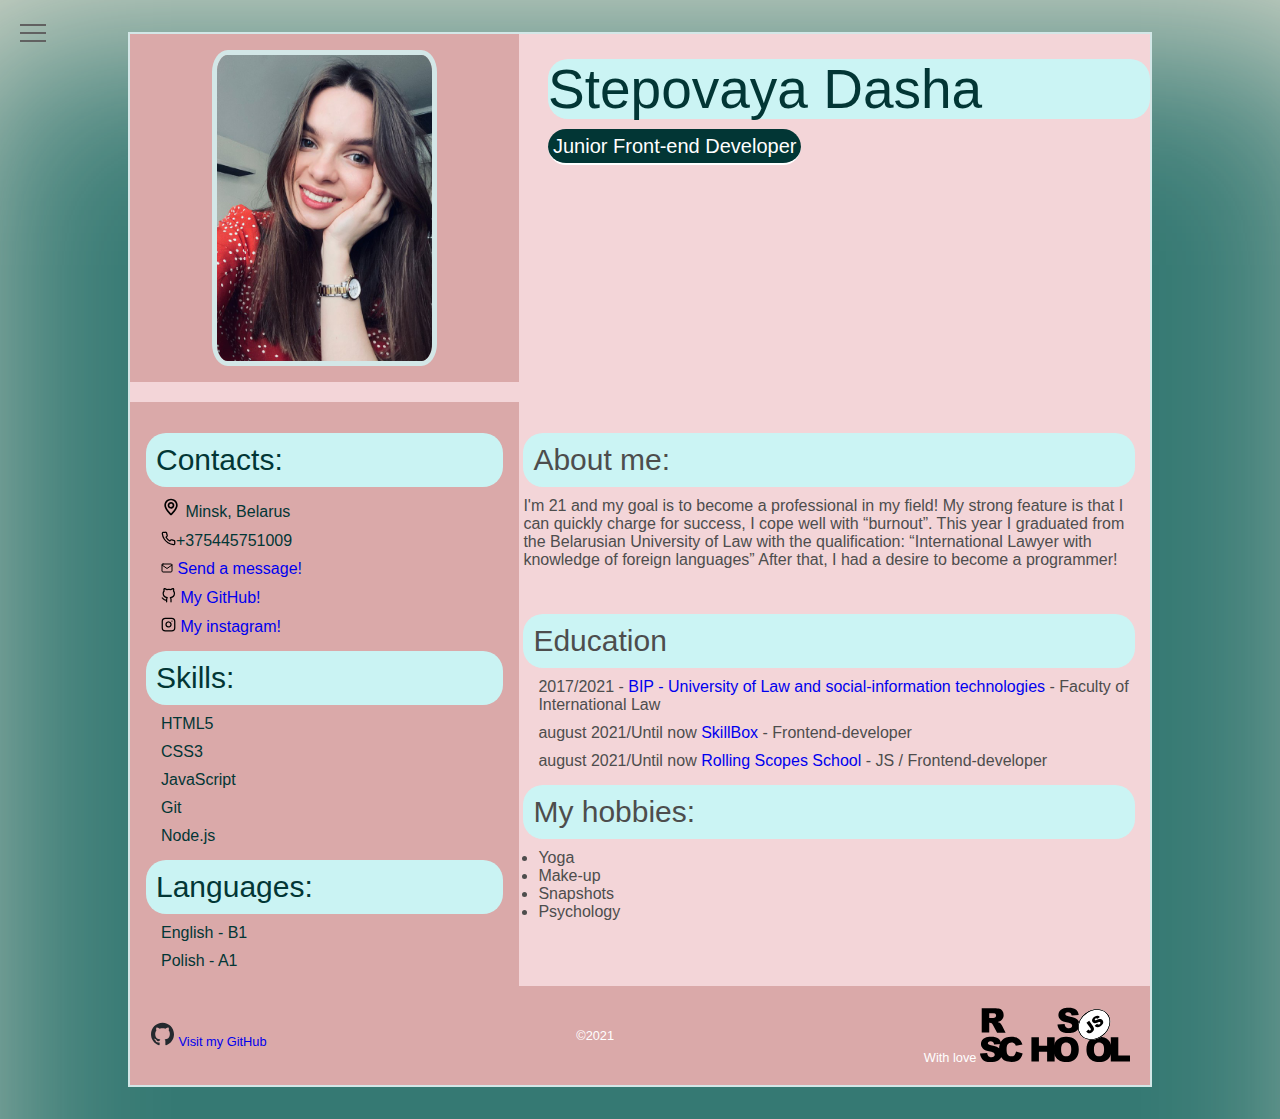
<file: index.html>
<!DOCTYPE html>
<html lang="en">

<head>
  <meta charset="UTF-8">
  <meta http-equiv="X-UA-Compatible" content="IE=edge">
  <meta name="viewport" content="width=device-width, initial-scale=1.0">
  <title>CV RSShool</title>
  <link rel="stylesheet" href="style.css">

</head>

<body>
  <div class="container">
    <header class="header">
      <figure class="header-img">
        <img class="profile-photo" src="img/img1.jpg" width="250" alt="Photo">
      </figure>
      <div class="header-name">
        <h1 class="headline1">Stepovaya Dasha</h1>
        <h4 class="headline4">Junior Front-end Developer</h4>
      </div>
    </header>
    <div class="menu-burger">
      <div class="hamburger-menu">
        <input id="menu__toggle" type="checkbox" />
        <label class="menu__btn" for="menu__toggle">
          <span></span>
        </label>

        <ul class="menu__box">
          <li><a class="menu__item" href="#part1">My contacts</a></li>
          <li><a class="menu__item" href="#part2">My skills</a></li>
          <li><a class="menu__item" href="#part3">My languages</a></li>
          <li><a class="menu__item" href="#part4">About me</a></li>
          <li><a class="menu__item" href="#part5">My education and courses</a></li>
        </ul>
      </div>
    </div>
    <main class="main">
      <section class="section1">
      
          <h3 id="part1" class="headline3">Contacts:</h3>
          <ul class="article-list">
            <li class="list">
              <div class="location-image"><img src="img/u_map-marker.svg" alt="location"></div> Minsk, Belarus</li>
            <li class="list">
              <div class="phone-image"><img src="img/fi_phone.svg" alt="phone"> </div>+375445751009 </li>
            <li class="list mail">
              <div class="mail-image">
                <img src="img/fi_mail.svg" alt="mail"></div>
              <a class="links" href="mailto:stepovaya.darya1807@gmail.com">Send a message!</a>
            </li>
            <li class="list">
              <div class="github-image"><img src="img/fi_github.svg" alt="github"></div>
              <a class="links" href="https://github.com/stepovaaya">My GitHub!</a>
            </li>
            <li class="list">
              <div class="instagram-image"><img src="img/fi_instagram.svg" alt="instagram"></div>
              <a class="links" href="https://www.instagram.com/stepovaaya/">My instagram!</a>
            </li>
          </ul>
        <h3 id="part2" class="headline3">Skills:</h3>
        <ul class="article-list">
          <li class="list">HTML5</li>
          <li class="list">CSS3</li>
          <li class="list">JavaScript</li>
          <li class="list">Git</li>
          <li class="list">Node.js</li>
        </ul>
        <h3 id="part3" class="headline3">Languages:</h3>
        <ul class="article-list">
          <li class="list">English - B1</li>
          <li class="list">Polish - A1</li>
        </ul>
      </section>
      <section class="section2">
        <div class="biography">
          <div class="section-about">
            <h3 id="part4" class="headline3">About me:</h3>
            <p class="paragraph-about"> I'm 21 and my goal is to become a professional in my field! My strong feature is that I can quickly charge for success, I cope well with “burnout”. This year I graduated from the Belarusian University of Law with the qualification: “International Lawyer with knowledge of foreign languages” After that, I had a desire to become a programmer!
            </p>
          </div>
          <div class="section-education">
            <div class="paragraph-about">
            </div>
            <h3 id="part5" class="headline3">Education</h3>
            <ul class="article-list">
              <li class="list">2017/2021 -
                <a class="links" href="http://n.bip-ip.by/eng/">BIP - University of Law and social-information technologies</a> - Faculty of International Law </li>
              <li class="list">august 2021/Until now <a class="links" href="https://skillbox.ru/">SkillBox</a> - Frontend-developer</li>
              <li class="list">
                august 2021/Until now <a class="links" href="https://rs.school/">Rolling Scopes School</a> - JS / Frontend-developer </li>
            </ul>
          </div>
        </div>
        <div class="hobby">
          <div class="hobby1">
            <h3 class="headline3">My hobbies:</h3>
            <ul class="article-list">
              <li>Yoga</li>
              <li>Make-up</li>
              <li>Snapshots</li>
              <li>Psychology</li>
            </ul>
          </div>
        </div>
      </section>
    </main>
    <footer class="footer">
      <div class="visit">
        <a class="links" href="https://github.com/stepovaaya"> <img src="img/icon.svg" alt="icon"></a>
        <a class="links" href="https://github.com/stepovaaya"> Visit my GitHub </a>
      </div>
      <p> &copy;2021</p>
      <p>With love
        <a class="links" href="https://rs.school/js/"> <img src="img/rs_school_js.svg" width="150" alt="logo"></a>
      </p>
    </footer>
  </div>
</body>

</html>
</file>
<file: style.css>
html {
    box-sizing: border-box;
}

img {
    max-width: 100%;
}

body {
    
    max-width: 1024px;
    min-width: 600px;
    margin: 0 auto;
    font-family: Arial, Verdana, sans-serif;
    padding: 2rem;
    background-color: #e6e2d4;
}


h1,h2,h3,p,figure,ul {
    margin: 0;
  }


.container {
    display: inline-block;
    margin: 0 auto;
    min-height: 100vh;
    color: #023635;
    background-color: #f3d5d8;
    max-width: 1024px;
    border: #d3e7e7 solid 2px;
    box-shadow: 1em 12em 12em 12em rgb(53, 121, 115, 1);
}

.header {
    overflow: hidden; 
}

.header-img {
    display: flex;
    padding: 1rem;
    width: 35%;
    background-color: #daa9a9;
    flex-direction: column;
    justify-content: flex-start;
    align-items: stretch;
    float: left;

}


.header-name {
    margin-left: 40%;


}

.profile-photo {
    margin: 0 auto;
    border-radius: 7%;
    width: 60%;
    object-fit: cover;
    border: 5px solid #d3e7e7; 
    position: inherit;

}

.main {
    overflow: hidden;  
}

.section1 {
    display: flex;
    padding: 1rem;
    width: 35%;
    color: #023635;
    background-color: #daa9a9;
    flex-direction: column;
    justify-content: flex-start;
    align-items: stretch;
    float: left;
	
}



.section2 {
    display: block;
    margin-left: 50px;
    margin-top: 0;
    padding: 1rem;
    width: 60%;
    color: #4d4d4d;
    /*background-color: white;*/
    margin-left: 37%;
}

.footer {
    display: flex;
    justify-content: space-between;
    align-items: center;
    padding: 20px;
    font-size: 0.8rem;
    color: #ffffff;
    background-color:#daa9a9;
}

.headline1 {
    margin: 25px 0 10px 10px;
    font-weight: 400;
    font-size: 55px;
    line-height: 60px;
    border-radius: 20px;
    background-color: #caf5f5f8;
    background-position: right center;
    background-size: contain;
    background-repeat: no-repeat;
}

.headline3 {
    margin-bottom: 10px;
    margin-top: 15px;
    font-weight: 400;
    font-size: 30px;
    line-height: 34px;
    border-radius: 20px;
    padding: 10px;
    background-color: #caf5f5f8;
    background-position: right center;
    background-size: contain;
    background-repeat: no-repeat;
}

.headline4 {
    display: inline-block;
    margin: 0 10px;
    font-weight: 250;
    font-size: 20px;
    line-height: 24px;
    color: white;
    border-bottom-width: 2px; 
    border-bottom-style: solid; 
    border-bottom-color:white; 
    border-radius: 20px;
    padding: 5px;
    background-color: #023635;
    background-position: right center;
    background-size: contain;
    background-repeat: no-repeat;
}



.article-list {
    display: inline-block;
    padding-left: 15px;
   
   
}

.list {
    margin-bottom: 10px;
    list-style: none;
}

.list:last-child {
    margin-bottom: 0; 
}

.links {
    text-decoration: none;
}


.location-image {
    display: inline-block;
    background-size: contain;
    background-repeat: no-repeat;
    width: 20px;
}

.github-image {
    display: inline-block;
    background-size: contain;
    background-repeat: no-repeat;
    width: 15px;
}

.mail-image {
    display: inline-block;
    background-size: contain;
    background-repeat: no-repeat;
    width: 12px;
}

.phone-image {
    display: inline-block;
    background-size: contain;
    background-repeat: no-repeat;
    width: 15px;
}

.instagram-image {
    display: inline-block;
    background-size: contain;
    background-repeat: no-repeat;
    width: 15px;
}

.paragraph {
  text-align: left;
  margin: 0;
  padding: 0;
 
}

#menu__toggle {
    opacity: 0;
  }
  
  #menu__toggle:checked ~ .menu__btn > span {
    transform: rotate(45deg);
  }
  #menu__toggle:checked ~ .menu__btn > span::before {
    top: 0;
    transform: rotate(0);
  }
  #menu__toggle:checked ~ .menu__btn > span::after {
    top: 0;
    transform: rotate(90deg);
  }
  #menu__toggle:checked ~ .menu__box {
    visibility: visible;
    left: 0;
  }
  
  .menu__btn {
    display: flex;
    align-items: center;
    position: fixed;
    top: 20px;
    left: 20px;
  
    width: 26px;
    height: 26px;
  
    cursor: pointer;
    z-index: 1;
  }
  
  .menu__btn > span,
  .menu__btn > span::before,
  .menu__btn > span::after {
    display: block;
    position: absolute;
  
    width: 100%;
    height: 2px;
  
    background-color: #616161;
  
    transition-duration: .25s;
  }
  .menu__btn > span::before {
    content: '';
    top: -8px;
  }
  .menu__btn > span::after {
    content: '';
    top: 8px;
  }
  
  .menu__box {
    display: block;
    position: fixed;
    visibility: hidden;
    top: 0;
    left: -100%;
  
    width: 300px;
    height: 100%;
  
    margin: 0;
    padding: 80px 0;
  
    list-style: none;
  
    background-color: #ECEFF1;
    box-shadow: 1px 0px 6px rgba(0, 0, 0, .2);
  
    transition-duration: .25s;
  }
  
  .menu__item {
    display: block;
    padding: 12px 24px;
  
    color: #333;
  
    font-family: 'Roboto', sans-serif;
    font-size: 20px;
    font-weight: 600;
  
    text-decoration: none;
  
    transition-duration: .25s;
}

  .menu__item:hover {
    background-color: #CFD8DC;
}
  
  
  
.section-about {
    padding-bottom: 30px;
    max-width: 100%;
}

.paragraph-about {
    margin: 0 auto;
}

.section-education {
    margin: 0 auto;
}
</file>
